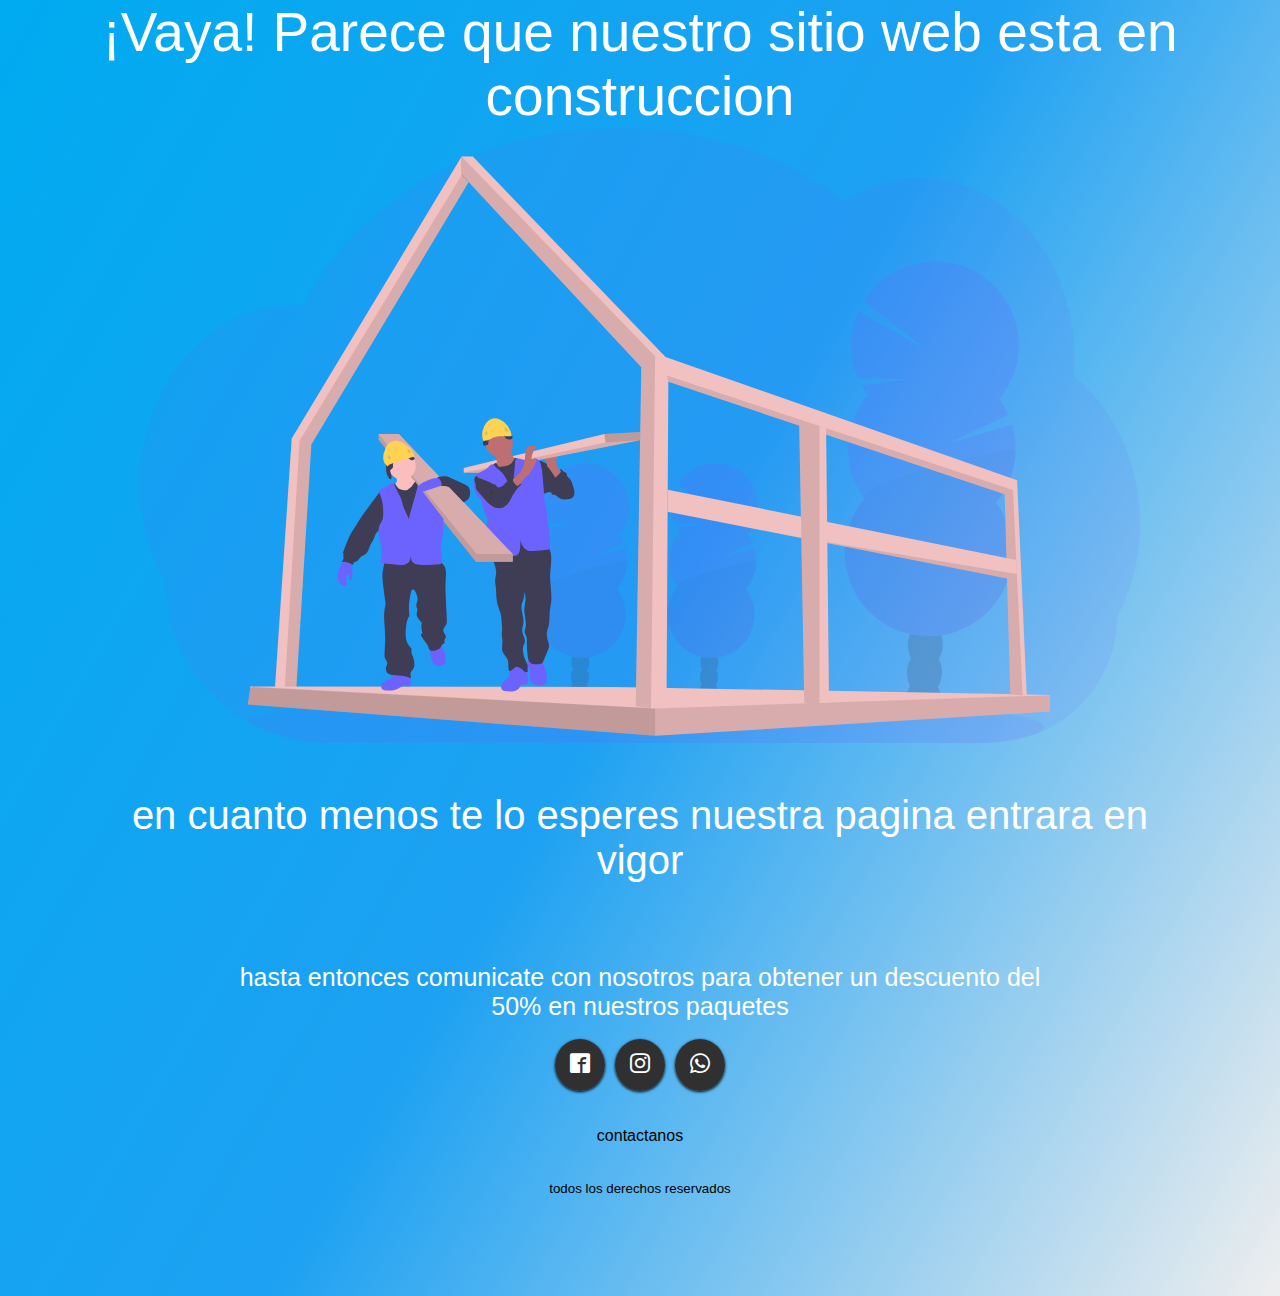
<file: index.html>
<html>
<head>
	<title>en construccion</title>
	<meta charset="utf-8">
	<meta name="descripcion" content="tu lo imaginas nosotros lo creamos">
	<meta name="keywords" content="web , tuproyecto , tu proyecto , tu proyecto web , tuproyectoweb , proyectoweb , proyecto web">
	<meta name="viewport" content="width=device-width">
	<!--estilos-->
	<link rel="stylesheet" type="text/css" href="css/construccion.css">
	
	<!--librerias-->
	<link rel="stylesheet" type="text/css" href="recursos/librerias/efectos/aos-master/dist/aos.css">
	<link rel="stylesheet" type="text/css" href="recursos/librerias/iconos/iconos/style.css">
	<script type="text/javascript" src="js/arriba.js"></script>
</head>
<body>
<section class="contenido">

<h1>¡Vaya! Parece que nuestro sitio web esta en construccion</h1>
<center><img src="recursos/imagenes/construccion.svg"></center>

<h2>en cuanto menos te lo esperes nuestra pagina entrara en vigor</h2>

<p>hasta entonces comunicate con nosotros para obtener un descuento del 50% en nuestros paquetes</p>

</section>

<div class="linea" data-aos="fade-right" data-aos-duration="5000" data-aos-delay="1000"></div>

<!--redes sociales-->

<div class="redes">
	<ul>
		<li><a href="https://www.facebook.com/gean.cristofano.773/" id="a"><span class="icon-facebook2"></span></a></li>
		<li><a href="" id="b"><span class="icon-instagram1"></span></a></li>
		<li><a href="" id="c"><span class="icon-whatsapp"></span></a></li>
	</ul>


</div>


<footer>


	<h4>contactanos</h4><br><br>
	<small>todos los derechos reservados</small>


</footer>

<script type="text/javascript" src="recursos/librerias/efectos/aos-master/dist/aos.js"></script>

<script>
	
	AOS.init();
</script>

</body>
</html>
</file>
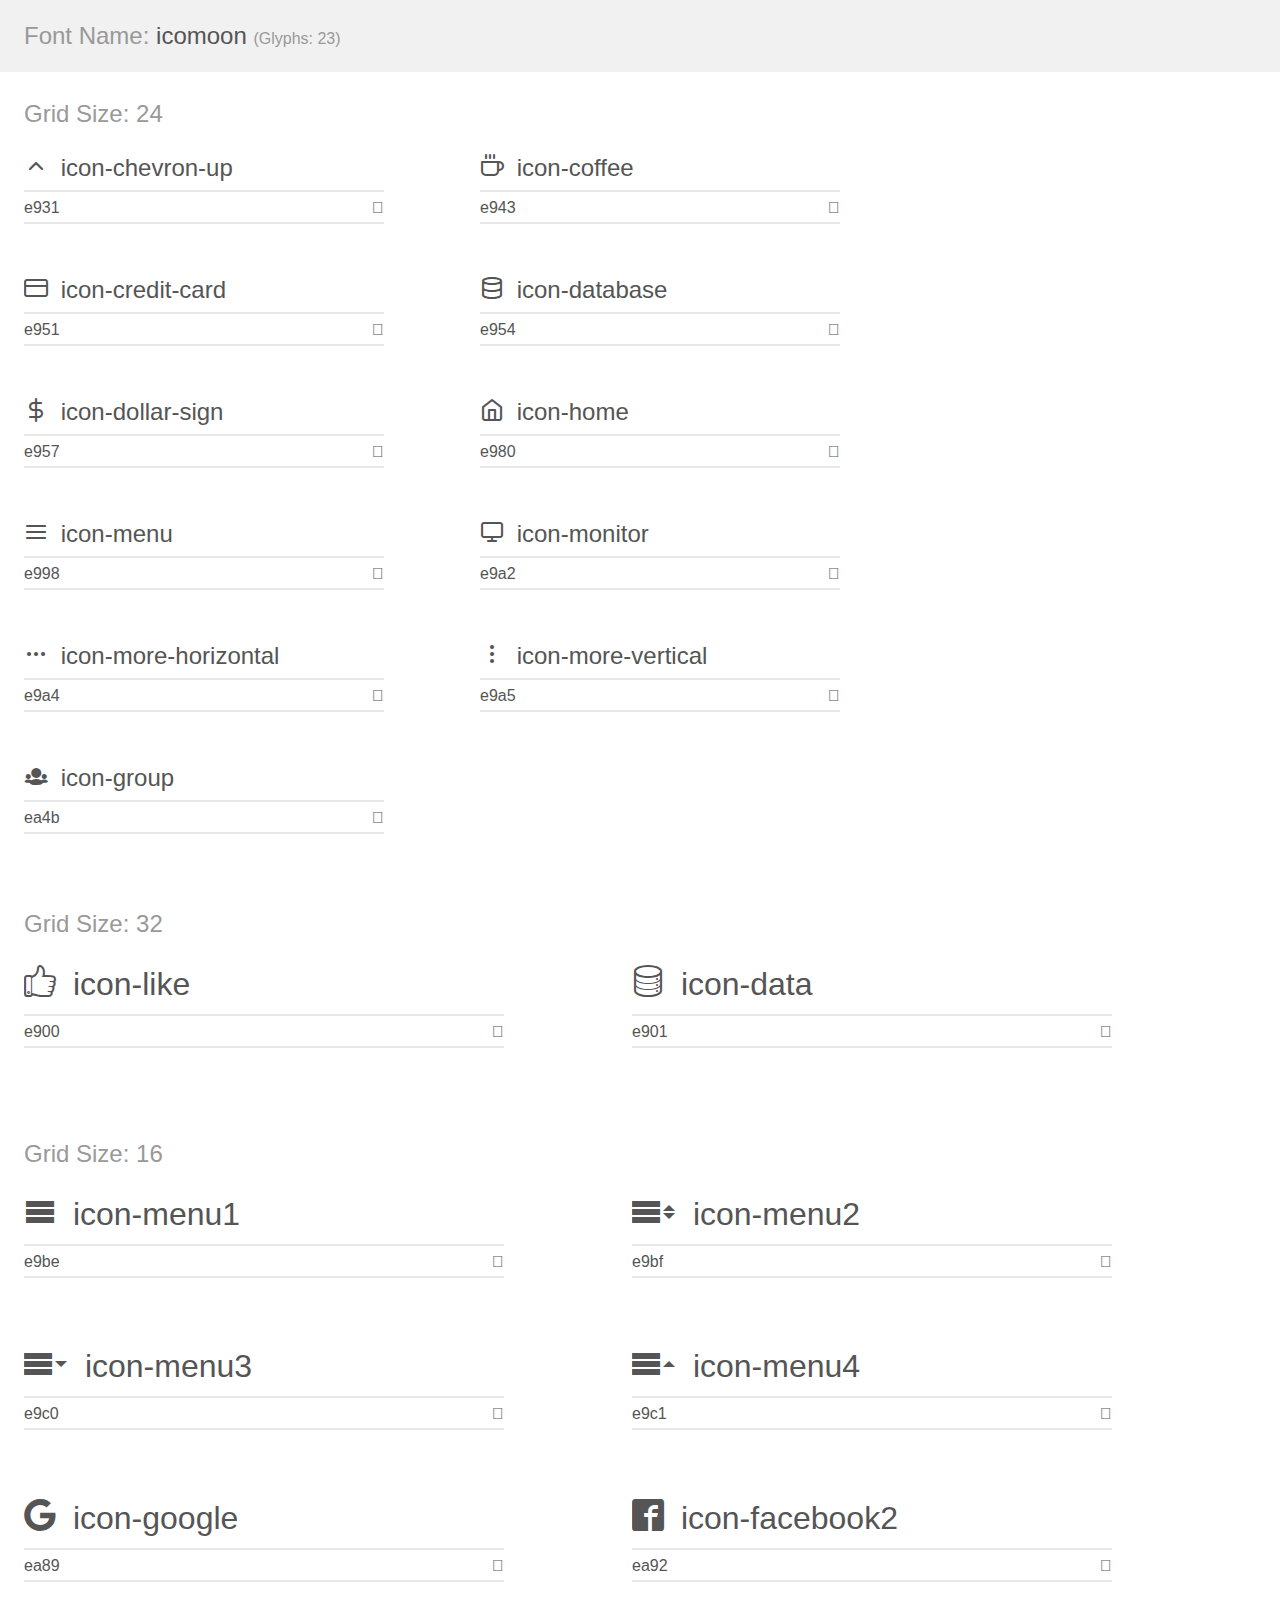
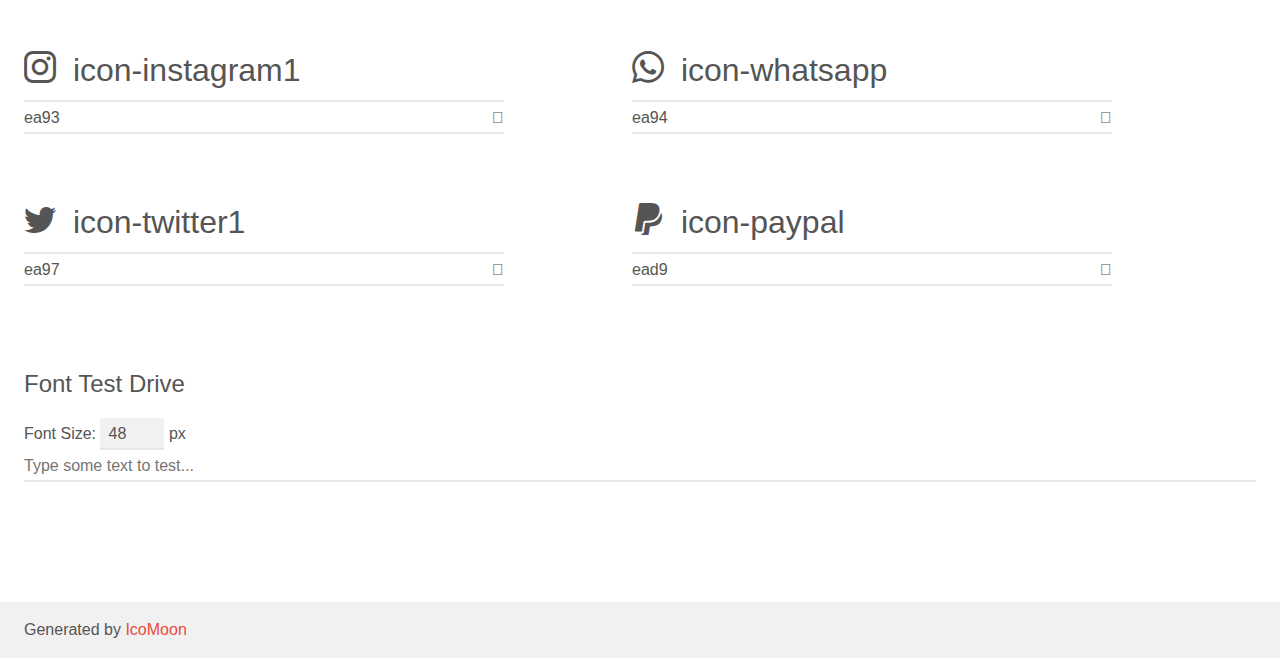
<file: recursos/librerias/iconos/iconos/demo.html>
<!doctype html>
<html>
<head>
    <meta charset="utf-8">
    <title>IcoMoon Demo</title>
    <meta name="description" content="An Icon Font Generated By IcoMoon.io">
    <meta name="viewport" content="width=device-width, initial-scale=1">
    <link rel="stylesheet" href="demo-files/demo.css">
    <link rel="stylesheet" href="style.css"></head>
<body>
    <div class="bgc1 clearfix">
        <h1 class="mhmm mvm"><span class="fgc1">Font Name:</span> icomoon <small class="fgc1">(Glyphs:&nbsp;23)</small></h1>
    </div>
    <div class="clearfix mhl ptl">
        <h1 class="mvm mtn fgc1">Grid Size: 24</h1>
        <div class="glyph fs1">
            <div class="clearfix bshadow0 pbs">
                <span class="icon-chevron-up"></span>
                <span class="mls"> icon-chevron-up</span>
            </div>
            <fieldset class="fs0 size1of1 clearfix hidden-false">
                <input type="text" readonly value="e931" class="unit size1of2" />
                <input type="text" maxlength="1" readonly value="&#xe931;" class="unitRight size1of2 talign-right" />
            </fieldset>
            <div class="fs0 bshadow0 clearfix hidden-true">
                <span class="unit pvs fgc1">liga: </span>
                <input type="text" readonly value="" class="liga unitRight" />
            </div>
        </div>
        <div class="glyph fs1">
            <div class="clearfix bshadow0 pbs">
                <span class="icon-coffee"></span>
                <span class="mls"> icon-coffee</span>
            </div>
            <fieldset class="fs0 size1of1 clearfix hidden-false">
                <input type="text" readonly value="e943" class="unit size1of2" />
                <input type="text" maxlength="1" readonly value="&#xe943;" class="unitRight size1of2 talign-right" />
            </fieldset>
            <div class="fs0 bshadow0 clearfix hidden-true">
                <span class="unit pvs fgc1">liga: </span>
                <input type="text" readonly value="" class="liga unitRight" />
            </div>
        </div>
        <div class="glyph fs1">
            <div class="clearfix bshadow0 pbs">
                <span class="icon-credit-card"></span>
                <span class="mls"> icon-credit-card</span>
            </div>
            <fieldset class="fs0 size1of1 clearfix hidden-false">
                <input type="text" readonly value="e951" class="unit size1of2" />
                <input type="text" maxlength="1" readonly value="&#xe951;" class="unitRight size1of2 talign-right" />
            </fieldset>
            <div class="fs0 bshadow0 clearfix hidden-true">
                <span class="unit pvs fgc1">liga: </span>
                <input type="text" readonly value="" class="liga unitRight" />
            </div>
        </div>
        <div class="glyph fs1">
            <div class="clearfix bshadow0 pbs">
                <span class="icon-database"></span>
                <span class="mls"> icon-database</span>
            </div>
            <fieldset class="fs0 size1of1 clearfix hidden-false">
                <input type="text" readonly value="e954" class="unit size1of2" />
                <input type="text" maxlength="1" readonly value="&#xe954;" class="unitRight size1of2 talign-right" />
            </fieldset>
            <div class="fs0 bshadow0 clearfix hidden-true">
                <span class="unit pvs fgc1">liga: </span>
                <input type="text" readonly value="" class="liga unitRight" />
            </div>
        </div>
        <div class="glyph fs1">
            <div class="clearfix bshadow0 pbs">
                <span class="icon-dollar-sign"></span>
                <span class="mls"> icon-dollar-sign</span>
            </div>
            <fieldset class="fs0 size1of1 clearfix hidden-false">
                <input type="text" readonly value="e957" class="unit size1of2" />
                <input type="text" maxlength="1" readonly value="&#xe957;" class="unitRight size1of2 talign-right" />
            </fieldset>
            <div class="fs0 bshadow0 clearfix hidden-true">
                <span class="unit pvs fgc1">liga: </span>
                <input type="text" readonly value="" class="liga unitRight" />
            </div>
        </div>
        <div class="glyph fs1">
            <div class="clearfix bshadow0 pbs">
                <span class="icon-home"></span>
                <span class="mls"> icon-home</span>
            </div>
            <fieldset class="fs0 size1of1 clearfix hidden-false">
                <input type="text" readonly value="e980" class="unit size1of2" />
                <input type="text" maxlength="1" readonly value="&#xe980;" class="unitRight size1of2 talign-right" />
            </fieldset>
            <div class="fs0 bshadow0 clearfix hidden-true">
                <span class="unit pvs fgc1">liga: </span>
                <input type="text" readonly value="" class="liga unitRight" />
            </div>
        </div>
        <div class="glyph fs1">
            <div class="clearfix bshadow0 pbs">
                <span class="icon-menu"></span>
                <span class="mls"> icon-menu</span>
            </div>
            <fieldset class="fs0 size1of1 clearfix hidden-false">
                <input type="text" readonly value="e998" class="unit size1of2" />
                <input type="text" maxlength="1" readonly value="&#xe998;" class="unitRight size1of2 talign-right" />
            </fieldset>
            <div class="fs0 bshadow0 clearfix hidden-true">
                <span class="unit pvs fgc1">liga: </span>
                <input type="text" readonly value="" class="liga unitRight" />
            </div>
        </div>
        <div class="glyph fs1">
            <div class="clearfix bshadow0 pbs">
                <span class="icon-monitor"></span>
                <span class="mls"> icon-monitor</span>
            </div>
            <fieldset class="fs0 size1of1 clearfix hidden-false">
                <input type="text" readonly value="e9a2" class="unit size1of2" />
                <input type="text" maxlength="1" readonly value="&#xe9a2;" class="unitRight size1of2 talign-right" />
            </fieldset>
            <div class="fs0 bshadow0 clearfix hidden-true">
                <span class="unit pvs fgc1">liga: </span>
                <input type="text" readonly value="" class="liga unitRight" />
            </div>
        </div>
        <div class="glyph fs1">
            <div class="clearfix bshadow0 pbs">
                <span class="icon-more-horizontal"></span>
                <span class="mls"> icon-more-horizontal</span>
            </div>
            <fieldset class="fs0 size1of1 clearfix hidden-false">
                <input type="text" readonly value="e9a4" class="unit size1of2" />
                <input type="text" maxlength="1" readonly value="&#xe9a4;" class="unitRight size1of2 talign-right" />
            </fieldset>
            <div class="fs0 bshadow0 clearfix hidden-true">
                <span class="unit pvs fgc1">liga: </span>
                <input type="text" readonly value="" class="liga unitRight" />
            </div>
        </div>
        <div class="glyph fs1">
            <div class="clearfix bshadow0 pbs">
                <span class="icon-more-vertical"></span>
                <span class="mls"> icon-more-vertical</span>
            </div>
            <fieldset class="fs0 size1of1 clearfix hidden-false">
                <input type="text" readonly value="e9a5" class="unit size1of2" />
                <input type="text" maxlength="1" readonly value="&#xe9a5;" class="unitRight size1of2 talign-right" />
            </fieldset>
            <div class="fs0 bshadow0 clearfix hidden-true">
                <span class="unit pvs fgc1">liga: </span>
                <input type="text" readonly value="" class="liga unitRight" />
            </div>
        </div>
        <div class="glyph fs1">
            <div class="clearfix bshadow0 pbs">
                <span class="icon-group"></span>
                <span class="mls"> icon-group</span>
            </div>
            <fieldset class="fs0 size1of1 clearfix hidden-false">
                <input type="text" readonly value="ea4b" class="unit size1of2" />
                <input type="text" maxlength="1" readonly value="&#xea4b;" class="unitRight size1of2 talign-right" />
            </fieldset>
            <div class="fs0 bshadow0 clearfix hidden-true">
                <span class="unit pvs fgc1">liga: </span>
                <input type="text" readonly value="" class="liga unitRight" />
            </div>
        </div>
    </div>
    <div class="clearfix mhl ptl">
        <h1 class="mvm mtn fgc1">Grid Size: 32</h1>
        <div class="glyph fs2">
            <div class="clearfix bshadow0 pbs">
                <span class="icon-like"></span>
                <span class="mls"> icon-like</span>
            </div>
            <fieldset class="fs0 size1of1 clearfix hidden-false">
                <input type="text" readonly value="e900" class="unit size1of2" />
                <input type="text" maxlength="1" readonly value="&#xe900;" class="unitRight size1of2 talign-right" />
            </fieldset>
            <div class="fs0 bshadow0 clearfix hidden-true">
                <span class="unit pvs fgc1">liga: </span>
                <input type="text" readonly value="" class="liga unitRight" />
            </div>
        </div>
        <div class="glyph fs2">
            <div class="clearfix bshadow0 pbs">
                <span class="icon-data"></span>
                <span class="mls"> icon-data</span>
            </div>
            <fieldset class="fs0 size1of1 clearfix hidden-false">
                <input type="text" readonly value="e901" class="unit size1of2" />
                <input type="text" maxlength="1" readonly value="&#xe901;" class="unitRight size1of2 talign-right" />
            </fieldset>
            <div class="fs0 bshadow0 clearfix hidden-true">
                <span class="unit pvs fgc1">liga: </span>
                <input type="text" readonly value="" class="liga unitRight" />
            </div>
        </div>
    </div>
    <div class="clearfix mhl ptl">
        <h1 class="mvm mtn fgc1">Grid Size: 16</h1>
        <div class="glyph fs3">
            <div class="clearfix bshadow0 pbs">
                <span class="icon-menu1"></span>
                <span class="mls"> icon-menu1</span>
            </div>
            <fieldset class="fs0 size1of1 clearfix hidden-false">
                <input type="text" readonly value="e9be" class="unit size1of2" />
                <input type="text" maxlength="1" readonly value="&#xe9be;" class="unitRight size1of2 talign-right" />
            </fieldset>
            <div class="fs0 bshadow0 clearfix hidden-true">
                <span class="unit pvs fgc1">liga: </span>
                <input type="text" readonly value="menu, list3" class="liga unitRight" />
            </div>
        </div>
        <div class="glyph fs3">
            <div class="clearfix bshadow0 pbs">
                <span class="icon-menu2"></span>
                <span class="mls"> icon-menu2</span>
            </div>
            <fieldset class="fs0 size1of1 clearfix hidden-false">
                <input type="text" readonly value="e9bf" class="unit size1of2" />
                <input type="text" maxlength="1" readonly value="&#xe9bf;" class="unitRight size1of2 talign-right" />
            </fieldset>
            <div class="fs0 bshadow0 clearfix hidden-true">
                <span class="unit pvs fgc1">liga: </span>
                <input type="text" readonly value="menu2, options2" class="liga unitRight" />
            </div>
        </div>
        <div class="glyph fs3">
            <div class="clearfix bshadow0 pbs">
                <span class="icon-menu3"></span>
                <span class="mls"> icon-menu3</span>
            </div>
            <fieldset class="fs0 size1of1 clearfix hidden-false">
                <input type="text" readonly value="e9c0" class="unit size1of2" />
                <input type="text" maxlength="1" readonly value="&#xe9c0;" class="unitRight size1of2 talign-right" />
            </fieldset>
            <div class="fs0 bshadow0 clearfix hidden-true">
                <span class="unit pvs fgc1">liga: </span>
                <input type="text" readonly value="menu3, options3" class="liga unitRight" />
            </div>
        </div>
        <div class="glyph fs3">
            <div class="clearfix bshadow0 pbs">
                <span class="icon-menu4"></span>
                <span class="mls"> icon-menu4</span>
            </div>
            <fieldset class="fs0 size1of1 clearfix hidden-false">
                <input type="text" readonly value="e9c1" class="unit size1of2" />
                <input type="text" maxlength="1" readonly value="&#xe9c1;" class="unitRight size1of2 talign-right" />
            </fieldset>
            <div class="fs0 bshadow0 clearfix hidden-true">
                <span class="unit pvs fgc1">liga: </span>
                <input type="text" readonly value="menu4, options4" class="liga unitRight" />
            </div>
        </div>
        <div class="glyph fs3">
            <div class="clearfix bshadow0 pbs">
                <span class="icon-google"></span>
                <span class="mls"> icon-google</span>
            </div>
            <fieldset class="fs0 size1of1 clearfix hidden-false">
                <input type="text" readonly value="ea89" class="unit size1of2" />
                <input type="text" maxlength="1" readonly value="&#xea89;" class="unitRight size1of2 talign-right" />
            </fieldset>
            <div class="fs0 bshadow0 clearfix hidden-true">
                <span class="unit pvs fgc1">liga: </span>
                <input type="text" readonly value="google, brand2" class="liga unitRight" />
            </div>
        </div>
        <div class="glyph fs3">
            <div class="clearfix bshadow0 pbs">
                <span class="icon-facebook2"></span>
                <span class="mls"> icon-facebook2</span>
            </div>
            <fieldset class="fs0 size1of1 clearfix hidden-false">
                <input type="text" readonly value="ea92" class="unit size1of2" />
                <input type="text" maxlength="1" readonly value="&#xea92;" class="unitRight size1of2 talign-right" />
            </fieldset>
            <div class="fs0 bshadow0 clearfix hidden-true">
                <span class="unit pvs fgc1">liga: </span>
                <input type="text" readonly value="facebook2, brand11" class="liga unitRight" />
            </div>
        </div>
        <div class="glyph fs3">
            <div class="clearfix bshadow0 pbs">
                <span class="icon-instagram1"></span>
                <span class="mls"> icon-instagram1</span>
            </div>
            <fieldset class="fs0 size1of1 clearfix hidden-false">
                <input type="text" readonly value="ea93" class="unit size1of2" />
                <input type="text" maxlength="1" readonly value="&#xea93;" class="unitRight size1of2 talign-right" />
            </fieldset>
            <div class="fs0 bshadow0 clearfix hidden-true">
                <span class="unit pvs fgc1">liga: </span>
                <input type="text" readonly value="instagram, brand12" class="liga unitRight" />
            </div>
        </div>
        <div class="glyph fs3">
            <div class="clearfix bshadow0 pbs">
                <span class="icon-whatsapp"></span>
                <span class="mls"> icon-whatsapp</span>
            </div>
            <fieldset class="fs0 size1of1 clearfix hidden-false">
                <input type="text" readonly value="ea94" class="unit size1of2" />
                <input type="text" maxlength="1" readonly value="&#xea94;" class="unitRight size1of2 talign-right" />
            </fieldset>
            <div class="fs0 bshadow0 clearfix hidden-true">
                <span class="unit pvs fgc1">liga: </span>
                <input type="text" readonly value="whatsapp, brand13" class="liga unitRight" />
            </div>
        </div>
        <div class="glyph fs3">
            <div class="clearfix bshadow0 pbs">
                <span class="icon-twitter1"></span>
                <span class="mls"> icon-twitter1</span>
            </div>
            <fieldset class="fs0 size1of1 clearfix hidden-false">
                <input type="text" readonly value="ea97" class="unit size1of2" />
                <input type="text" maxlength="1" readonly value="&#xea97;" class="unitRight size1of2 talign-right" />
            </fieldset>
            <div class="fs0 bshadow0 clearfix hidden-true">
                <span class="unit pvs fgc1">liga: </span>
                <input type="text" readonly value="twitter, brand16" class="liga unitRight" />
            </div>
        </div>
        <div class="glyph fs3">
            <div class="clearfix bshadow0 pbs">
                <span class="icon-paypal"></span>
                <span class="mls"> icon-paypal</span>
            </div>
            <fieldset class="fs0 size1of1 clearfix hidden-false">
                <input type="text" readonly value="ead9" class="unit size1of2" />
                <input type="text" maxlength="1" readonly value="&#xead9;" class="unitRight size1of2 talign-right" />
            </fieldset>
            <div class="fs0 bshadow0 clearfix hidden-true">
                <span class="unit pvs fgc1">liga: </span>
                <input type="text" readonly value="paypal, brand79" class="liga unitRight" />
            </div>
        </div>
    </div>

    <!--[if gt IE 8]><!-->
    <div class="mhl clearfix mbl">
        <h1>Font Test Drive</h1>
        <label>
            Font Size: <input id="fontSize" type="number" class="textbox0 mbm"
            min="8" value="48" />
            px
        </label>
        <input id="testText" type="text" class="phl size1of1 mvl"
        placeholder="Type some text to test..." value=""/>
        <div id="testDrive" class="icon-" style="font-family: icomoon">&nbsp;
        </div>
    </div>
    <!--<![endif]-->
    <div class="bgc1 clearfix">
        <p class="mhl">Generated by <a href="https://icomoon.io/app">IcoMoon</a></p>
    </div>

    <script src="demo-files/demo.js"></script>
</body>
</html>
</file>
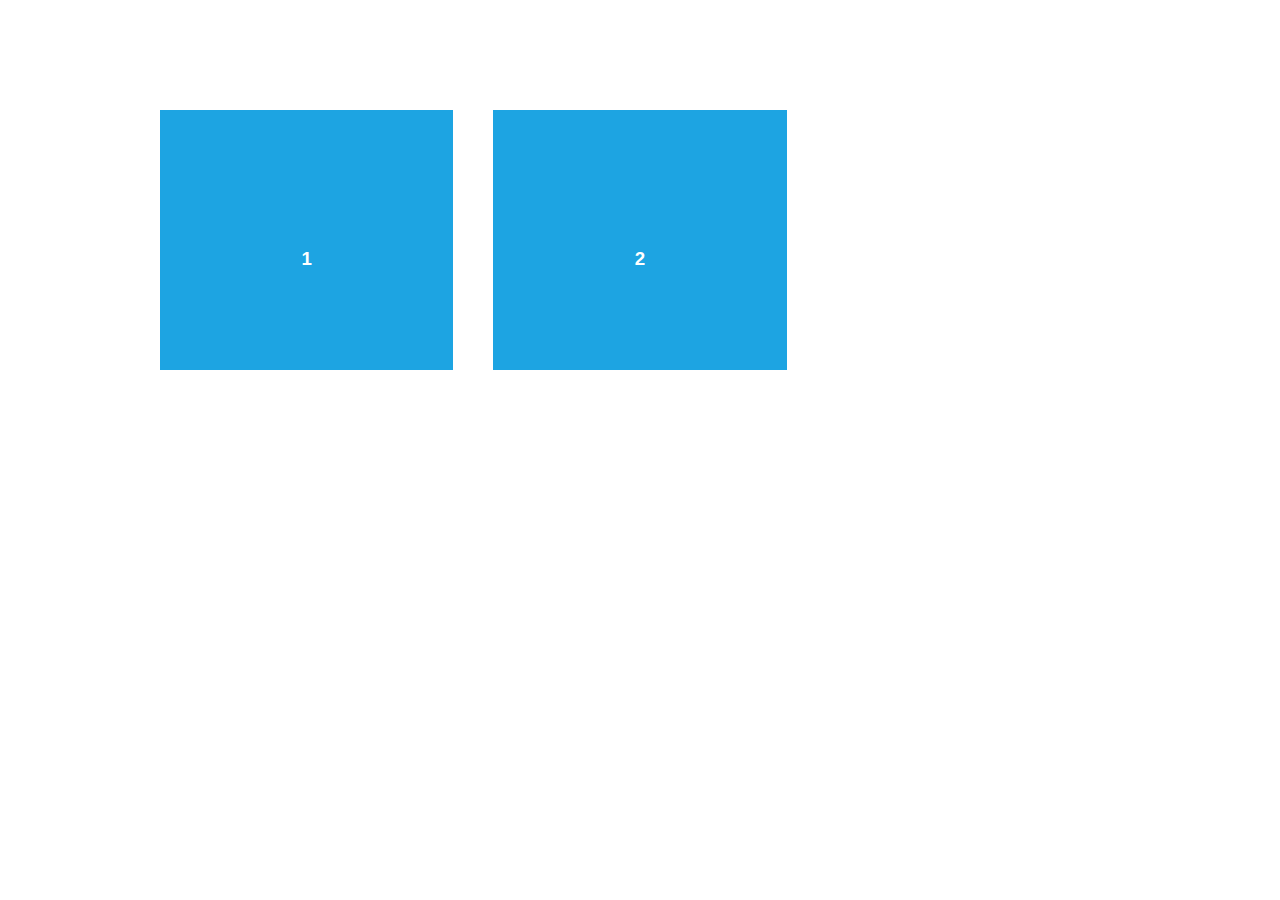
<file: recursos/librerias/efectos/aos-master/demo/async.html>
<!DOCTYPE html>
<html>
  <head>
    <meta charset="utf-8">
    <title>AOS - Animate on scroll library</title>
    <meta name="viewport" content="width=device-width">
    <link rel="stylesheet" href="css/styles.css" />
    <link rel="stylesheet" href="../dist/aos.css" />
  </head>
  <body>
    <div id="aos-demo" class="aos-all"></div>

    <script src="../dist/aos.js"></script>
    <script>
      AOS.init({
        easing: 'ease-in-out-sine'
      });

      setInterval(addItem, 300);

      var itemsCounter = 1;
      var container = document.getElementById('aos-demo');

      function addItem () {
        if (itemsCounter > 42) return;
        var item = document.createElement('div');
        item.classList.add('aos-item');
        item.setAttribute('data-aos', 'fade-up');
        item.innerHTML = '<div class="aos-item__inner"><h3>' + itemsCounter + '</h3></div>';
        container.appendChild(item);
        itemsCounter++;
      }
    </script>
  </body>
</html>
</file>
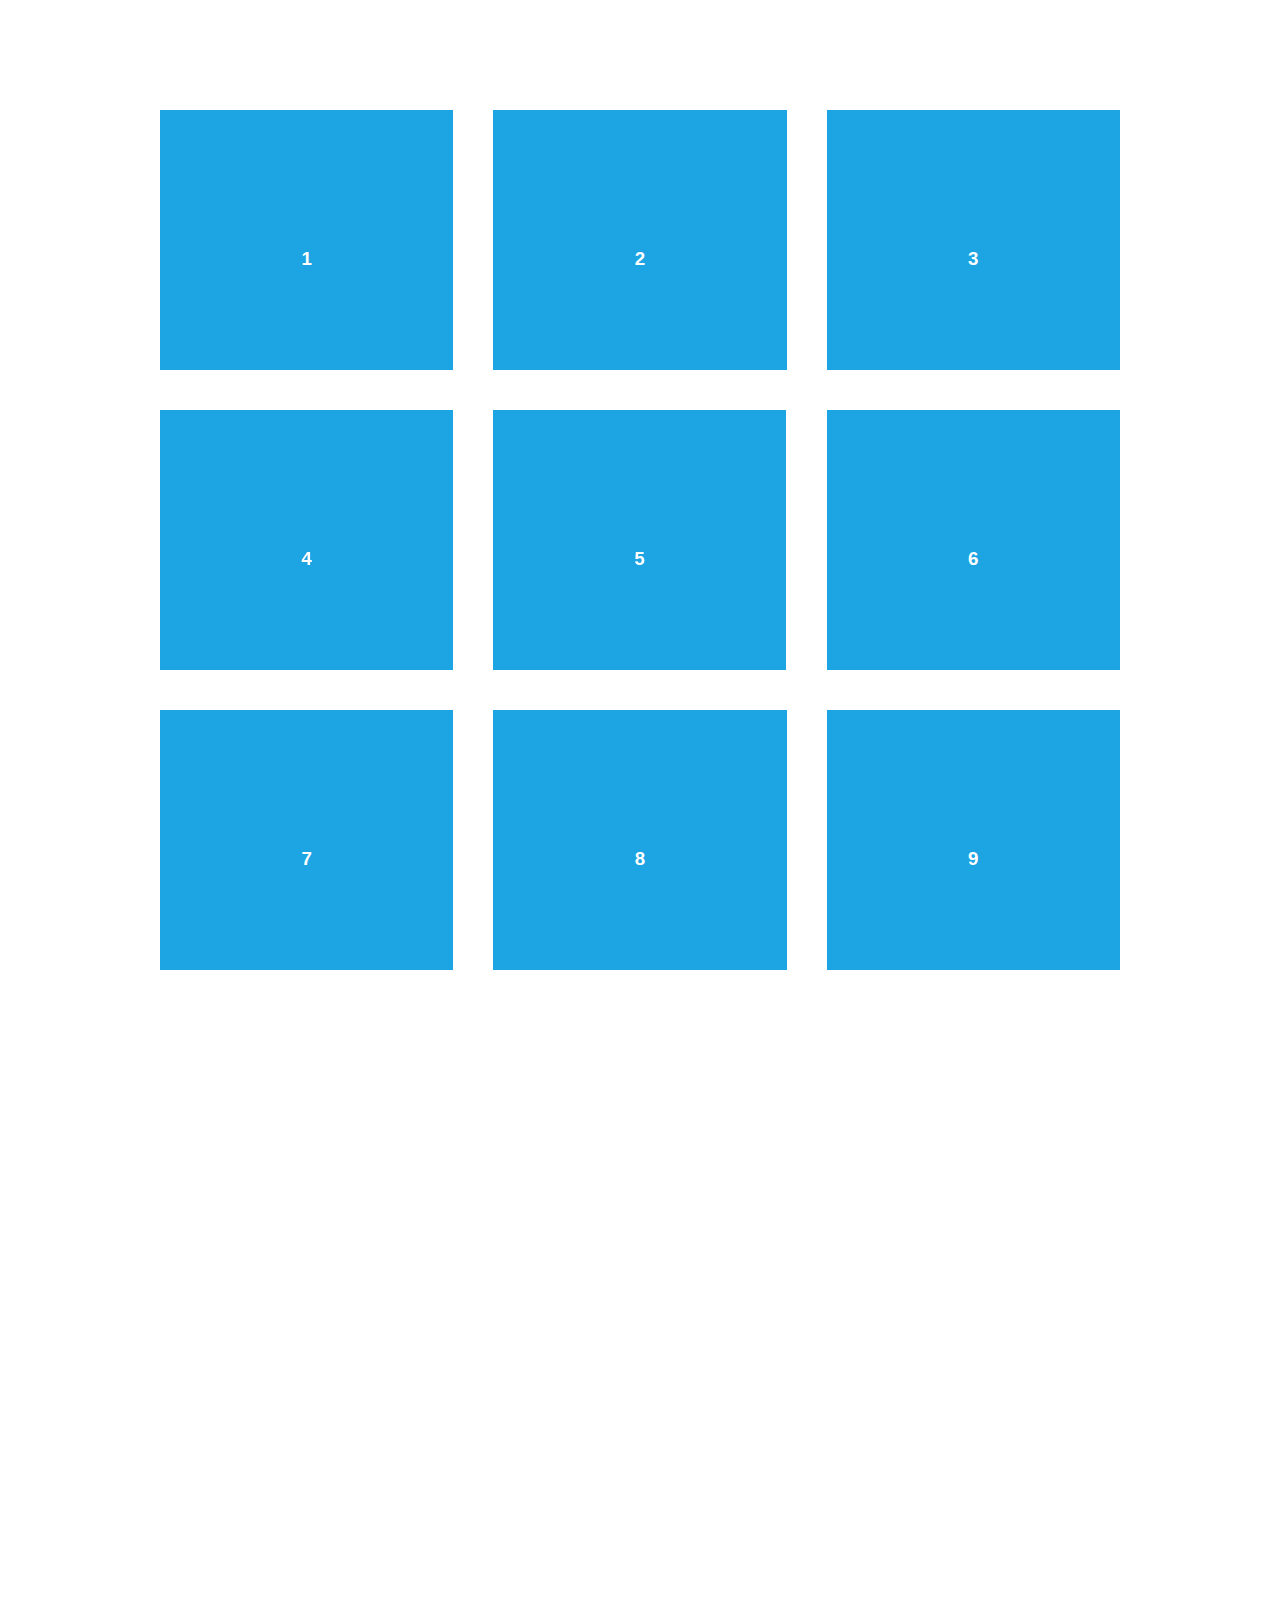
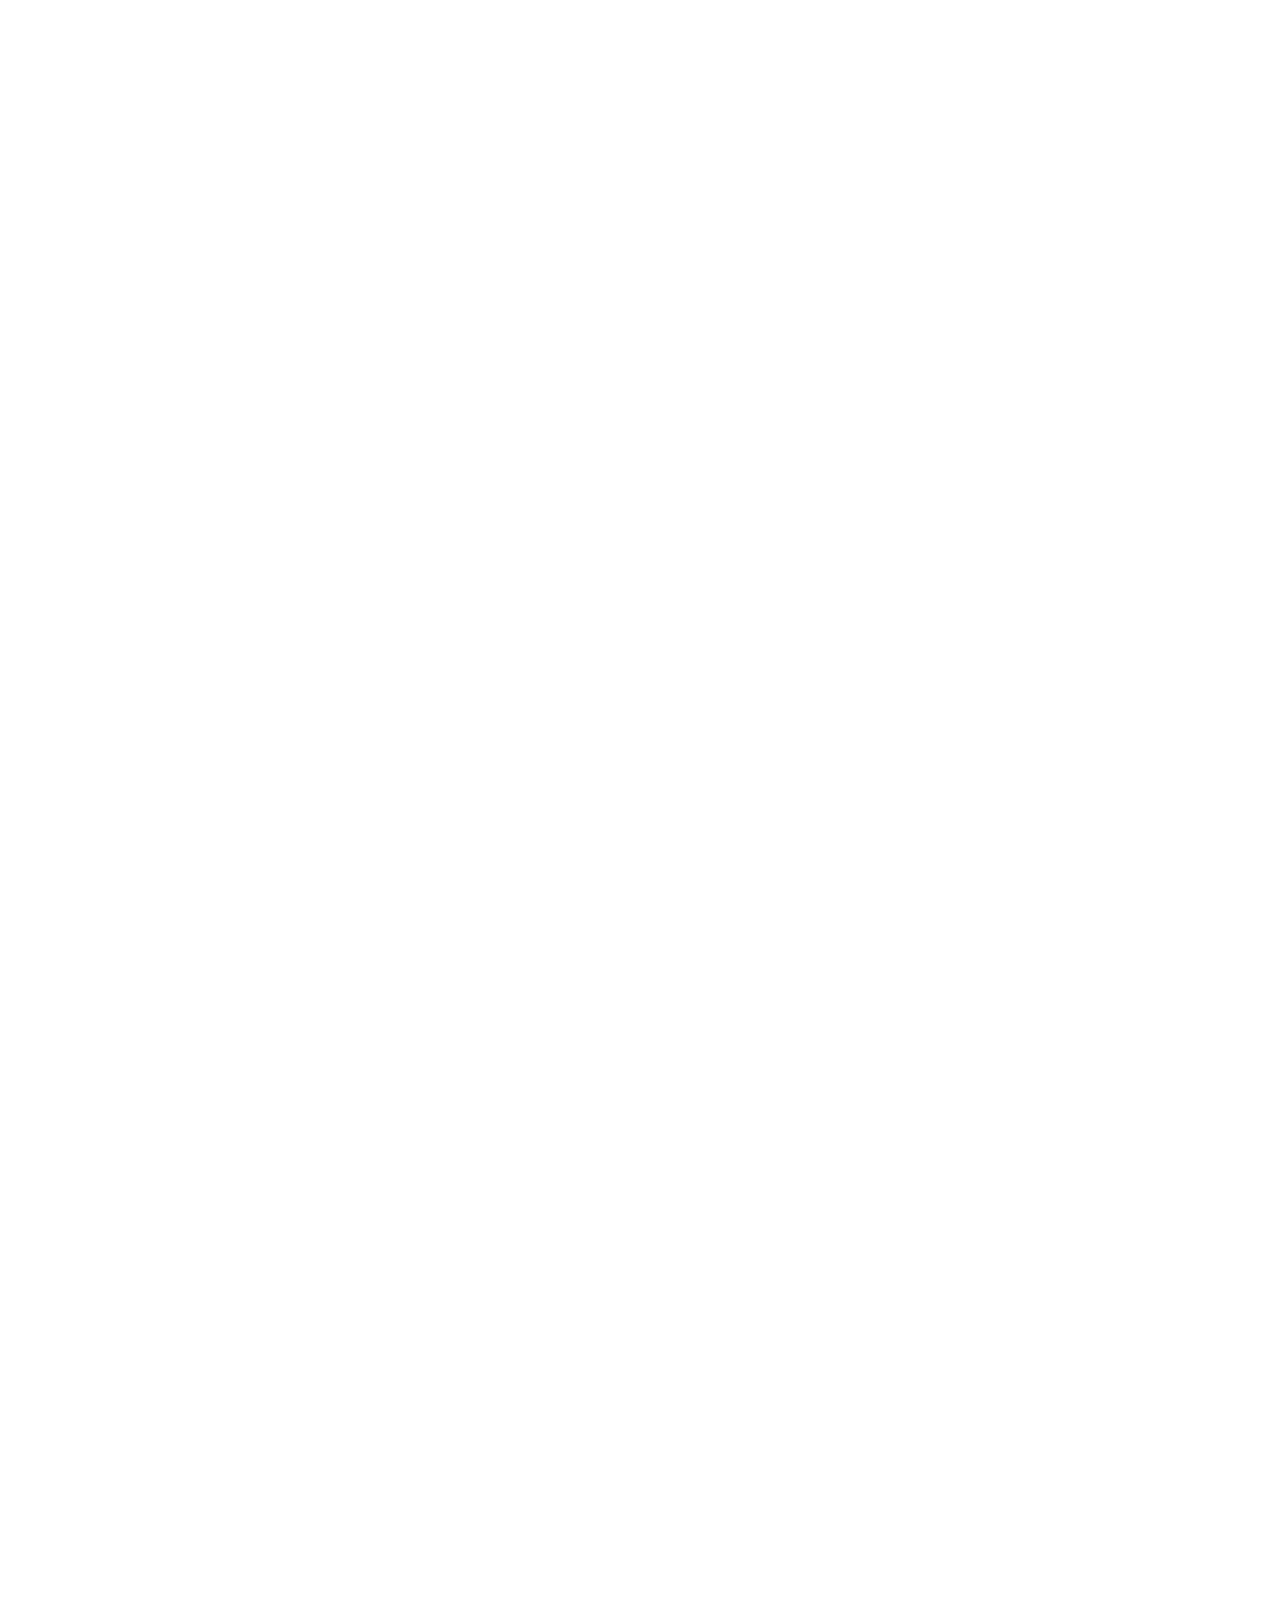
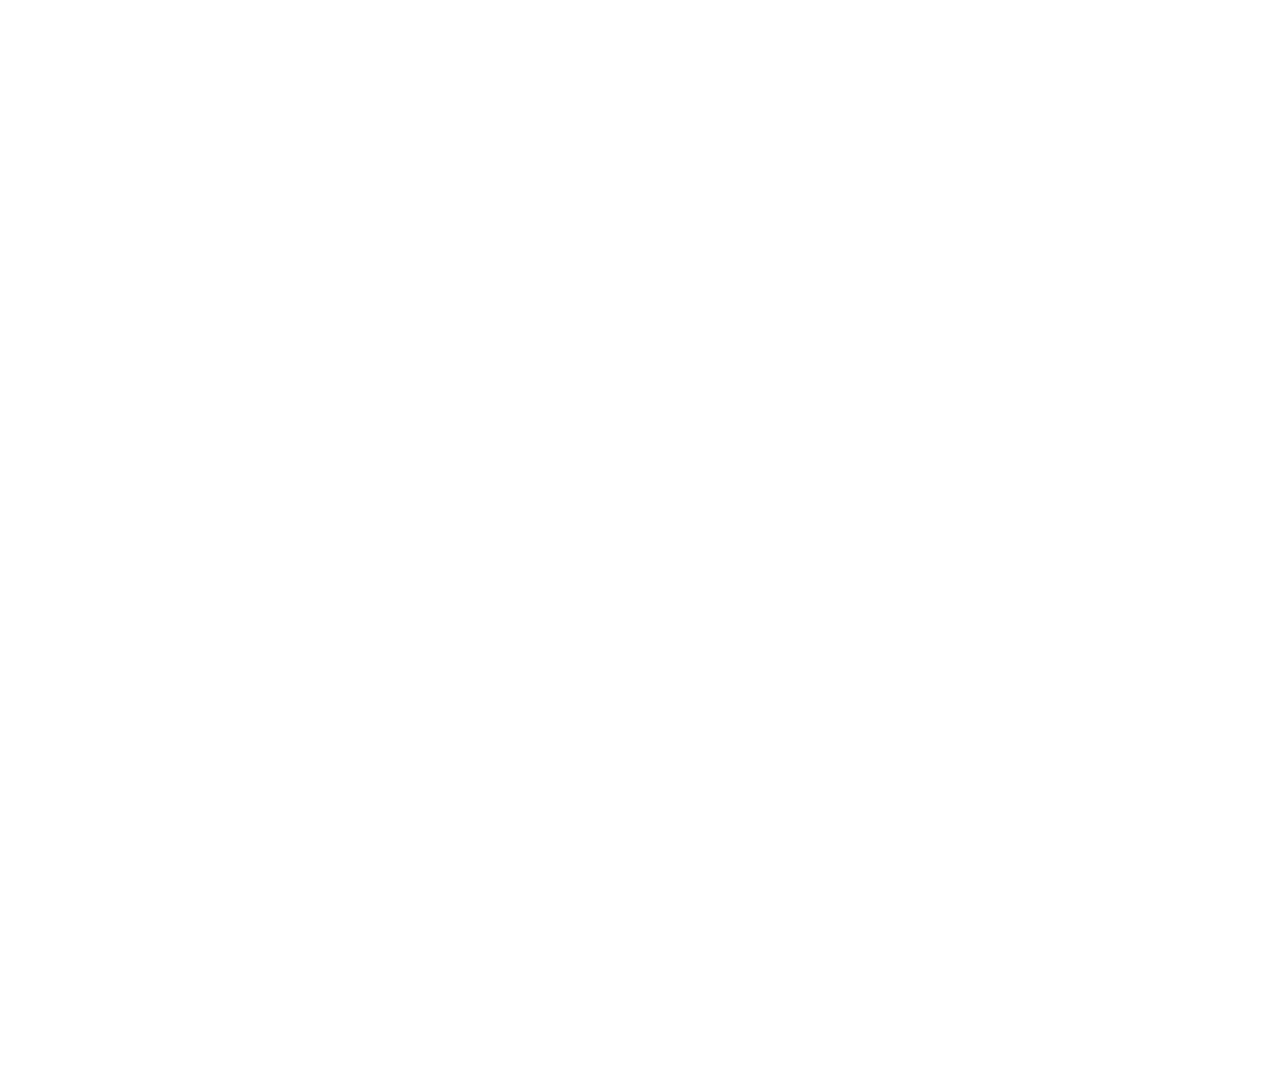
<file: recursos/librerias/efectos/aos-master/demo/simple.html>
<!DOCTYPE html>
<html>
  <head>
    <meta charset="utf-8">
    <title>AOS - Animate on scroll library</title>
    <meta name="viewport" content="width=device-width">
    <link rel="stylesheet" href="css/styles.css" />
    <link rel="stylesheet" href="../dist/aos.css" />
    <!--[if lt IE 9]>
    <script src="//html5shiv.googlecode.com/svn/trunk/html5.js"></script>
    <![endif]-->
  </head>
  <body>
    <div id="transcroller-body" class="aos-all">
      <div class="aos-item" data-aos="fade-up">
        <div class="aos-item__inner"><h3>1</h3></div>
      </div>
      <div class="aos-item" data-aos="fade-down">
        <div class="aos-item__inner"><h3>2</h3></div>
      </div>
      <div class="aos-item" data-aos="zoom-out-down">
        <div class="aos-item__inner"><h3>3</h3></div>
      </div>
      <div class="aos-item" data-aos="flip-down">
        <div class="aos-item__inner"><h3>4</h3></div>
      </div>
      <div class="aos-item" data-aos="flip-up">
        <div class="aos-item__inner"><h3>5</h3></div>
      </div>
      <div class="aos-item" data-aos="fade-down">
        <div class="aos-item__inner"><h3>6</h3></div>
      </div>
      <div class="aos-item" data-aos="fade-in">
        <div class="aos-item__inner"><h3>7</h3></div>
      </div>
      <div class="aos-item" data-aos="fade-down">
        <div class="aos-item__inner"><h3>8</h3></div>
      </div>
      <div class="aos-item" data-aos="fade-in">
        <div class="aos-item__inner"><h3>9</h3></div>
      </div>
      <div class="aos-item" data-aos="fade-down">
        <div class="aos-item__inner"><h3>10</h3></div>
      </div>
      <div class="aos-item" data-aos="fade-up">
        <div class="aos-item__inner"><h3>11</h3></div>
      </div>
      <div class="aos-item" data-aos="fade-down">
        <div class="aos-item__inner"><h3>12</h3></div>
      </div>
      <div class="aos-item" data-aos="fade-in">
        <div class="aos-item__inner"><h3>13</h3></div>
      </div>
      <div class="aos-item" data-aos="fade-up">
        <div class="aos-item__inner"><h3>14</h3></div>
      </div>
      <div class="aos-item" data-aos="fade-in">
        <div class="aos-item__inner"><h3>15</h3></div>
      </div>
      <div class="aos-item" data-aos="fade-up">
        <div class="aos-item__inner"><h3>16</h3></div>
      </div>
      <div class="aos-item" data-aos="fade-down">
        <div class="aos-item__inner"><h3>17</h3></div>
      </div>
      <div class="aos-item" data-aos="fade-up">
        <div class="aos-item__inner"><h3>18</h3></div>
      </div>
      <div class="aos-item" data-aos="zoom-out">
        <div class="aos-item__inner"><h3>19</h3></div>
      </div>
      <div class="aos-item" data-aos="fade-up">
        <div class="aos-item__inner"><h3>20</h3></div>
      </div>
      <div class="aos-item" data-aos="zoom-out">
        <div class="aos-item__inner"><h3>21</h3></div>
      </div>
      <div class="aos-item" data-aos="fade-in">
        <div class="aos-item__inner"><h3>22</h3></div>
      </div>
      <div class="aos-item" data-aos="zoom-out-up">
        <div class="aos-item__inner"><h3>23</h3></div>
      </div>
      <div class="aos-item" data-aos="zoom-out-down">
        <div class="aos-item__inner"><h3>24</h3></div>
      </div>
      <div class="aos-item" data-aos="fade-in">
        <div class="aos-item__inner"><h3>25</h3></div>
      </div>
      <div class="aos-item" data-aos="fade-in">
        <div class="aos-item__inner"><h3>26</h3></div>
      </div>
      <div class="aos-item" data-aos="fade-in">
        <div class="aos-item__inner"><h3>27</h3></div>
      </div>
      <div class="aos-item" data-aos="fade-in">
        <div class="aos-item__inner"><h3>28</h3></div>
      </div>
      <div class="aos-item" data-aos="fade-in">
        <div class="aos-item__inner"><h3>29</h3></div>
      </div>
      <div class="aos-item" data-aos="fade-in">
        <div class="aos-item__inner"><h3>30</h3></div>
      </div>
      <div class="aos-item" data-aos="fade-in">
        <div class="aos-item__inner"><h3>31</h3></div>
      </div>
      <div class="aos-item" data-aos="fade-in">
        <div class="aos-item__inner"><h3>32</h3></div>
      </div>
      <div class="aos-item" data-aos="fade-in">
        <div class="aos-item__inner"><h3>33</h3></div>
      </div>
      <div class="aos-item" data-aos="fade-in">
        <div class="aos-item__inner"><h3>34</h3></div>
      </div>
      <div class="aos-item" data-aos="fade-in">
        <div class="aos-item__inner"><h3>35</h3></div>
      </div>
      <div class="aos-item" data-aos="fade-in">
        <div class="aos-item__inner"><h3>36</h3></div>
      </div>
      <div class="aos-item" data-aos="fade-in">
        <div class="aos-item__inner"><h3>37</h3></div>
      </div>
      <div class="aos-item" data-aos="fade-in">
        <div class="aos-item__inner"><h3>38</h3></div>
      </div>
      <div class="aos-item" data-aos="fade-in">
        <div class="aos-item__inner"><h3>39</h3></div>
      </div>
      <div class="aos-item" data-aos="fade-in">
        <div class="aos-item__inner"><h3>40</h3></div>
      </div>
      <div class="aos-item" data-aos="fade-in">
        <div class="aos-item__inner"><h3>41</h3></div>
      </div>
      <div class="aos-item" data-aos="fade-in">
        <div class="aos-item__inner"><h3>42</h3></div>
      </div>
    </div>

    <script src="../dist/aos.js"></script>
    <script>
      AOS.init({
        easing: 'ease-in-out-sine'
      });
    </script>

    <!-- <script src="//cdnjs.cloudflare.com/ajax/libs/require.js/2.1.11/require.min.js"></script>
    <script>
      requirejs.config({
          baseUrl: '../dist',
      });

      require(['aos'], function(AOS){
          AOS.init({
              easing: 'ease-in-out-sine'
          });
      });
    </script> -->
  </body>
</html>
</file>
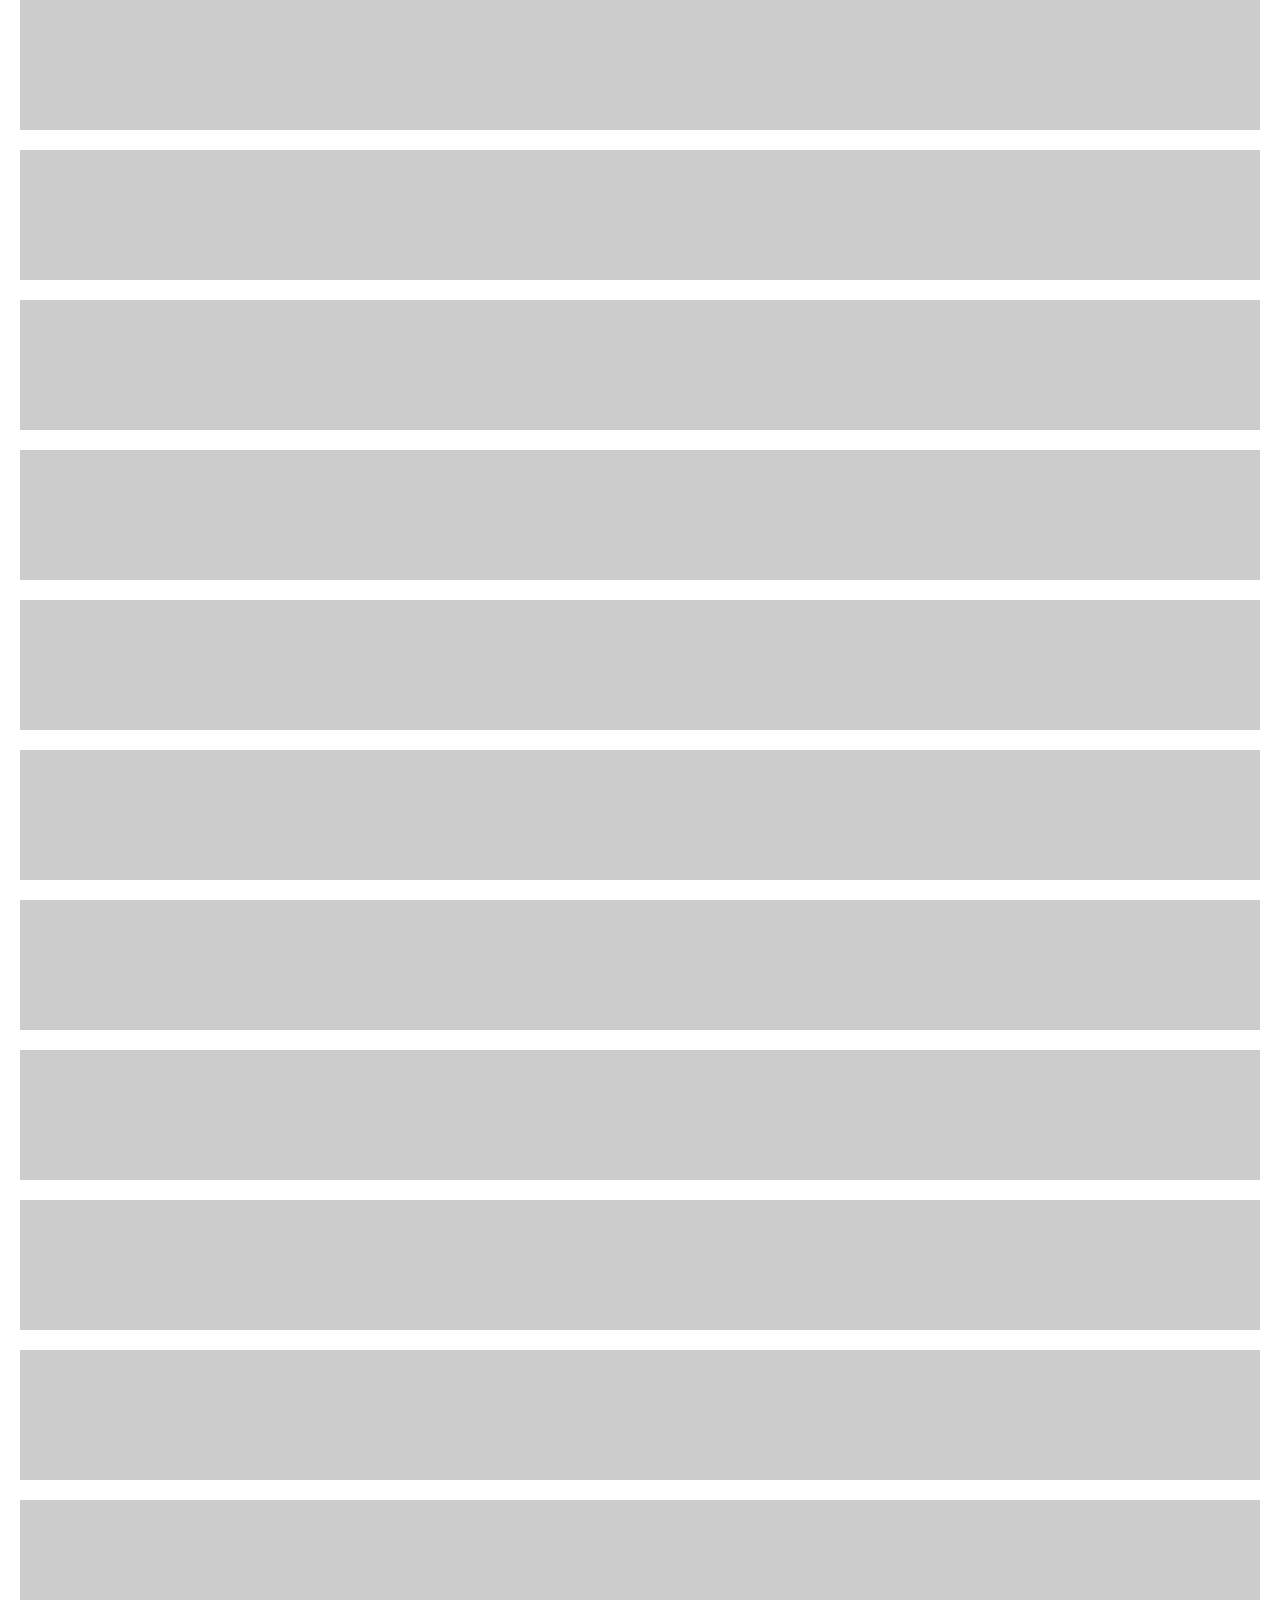
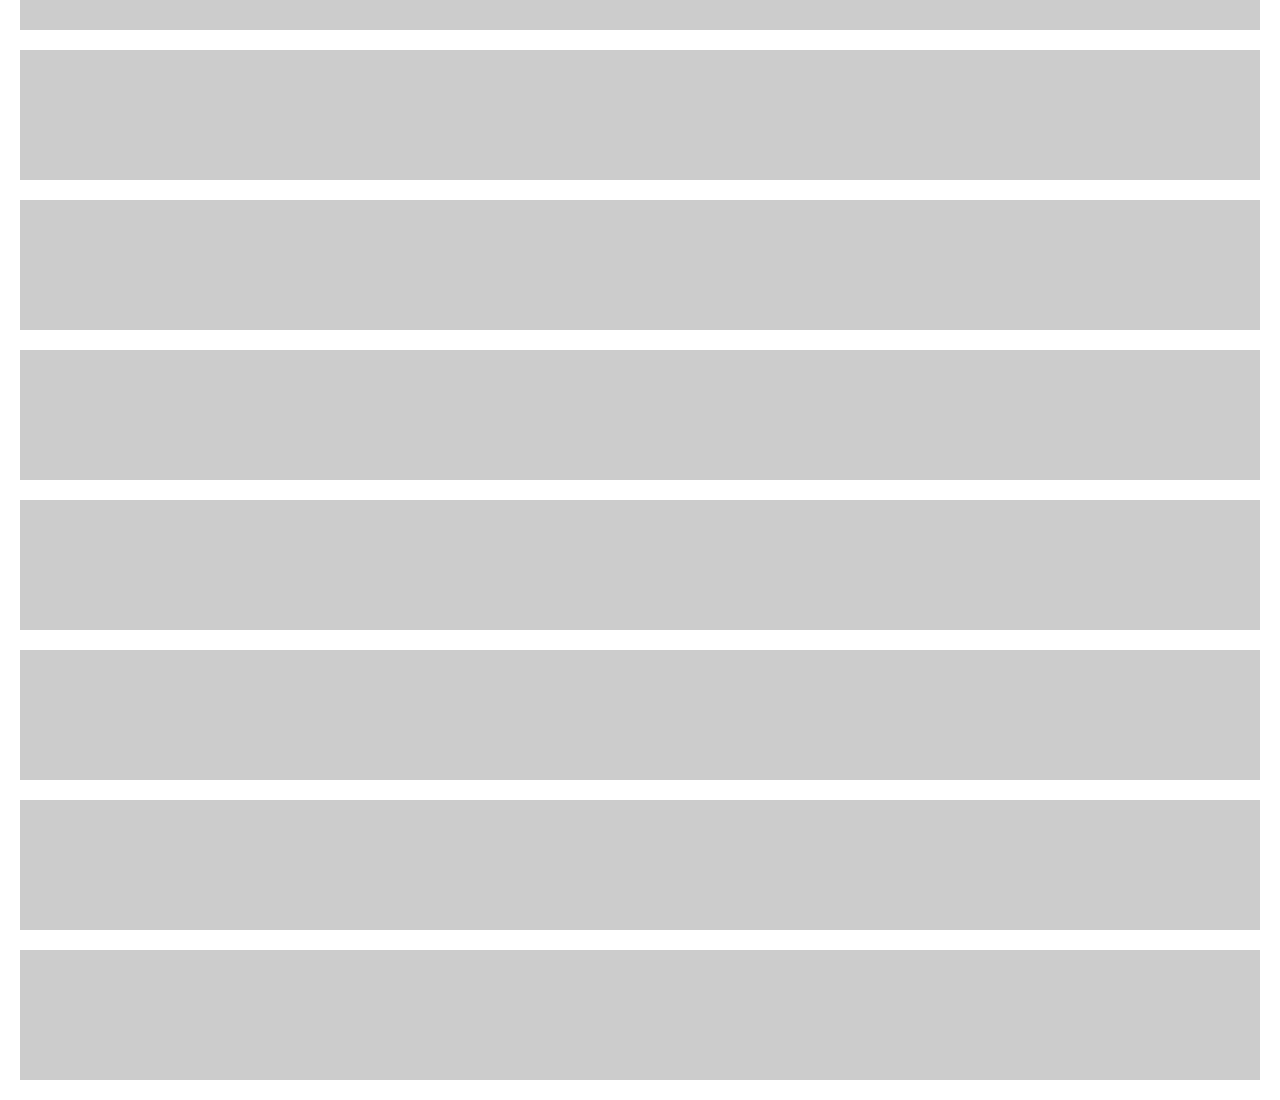
<file: recursos/librerias/efectos/aos-master/test/fixtures/aos-offset.fixture.html>
<!DOCTYPE html>
<html>
  <head>
    <title></title>
    <style type="text/css">
      * {box-sizing: border-box;}
      body {
        margin: 0; padding: 0 20px; text-align: center;
      }
      .aos-item {
        width: 100%; height: 130px; margin: 0 0 20px 0; background: #ccc;
      }
    </style>
  </head>
  <body class="body">
    <div class="aos-item aos-item--1" data-aos-offset="50" data-aos="fade"></div>
    <div class="aos-item aos-item--2" data-aos-offset="50" data-aos="fade-up"></div>
    <div class="aos-item aos-item--3" data-aos-offset="50" data-aos="fade-down"></div>
    <div class="aos-item aos-item--4" data-aos-offset="50" data-aos="fade-left"></div>
    <div class="aos-item aos-item--5" data-aos-offset="50" data-aos="fade-right"></div>
    <div class="aos-item aos-item--6" data-aos-offset="50" data-aos="flip-up"></div>
    <div class="aos-item aos-item--7" data-aos-offset="50" data-aos="flip-down"></div>
    <div class="aos-item aos-item--8" data-aos-offset="50" data-aos="flip-left"></div>
    <div class="aos-item aos-item--9" data-aos-offset="50" data-aos="flip-right"></div>
    <div class="aos-item aos-item--10" data-aos-offset="50" data-aos="zoom-in"></div>
    <div class="aos-item aos-item--11" data-aos-offset="50" data-aos="zoom-in-up"></div>
    <div class="aos-item aos-item--12" data-aos-offset="50" data-aos="zoom-in-down"></div>
    <div class="aos-item aos-item--13" data-aos-offset="50" data-aos="zoom-in-left"></div>
    <div class="aos-item aos-item--14" data-aos-offset="50" data-aos="zoom-in-right"></div>
    <div class="aos-item aos-item--15" data-aos-offset="50" data-aos="slide-up"></div>
    <div class="aos-item aos-item--16" data-aos-offset="50" data-aos="slide-down"></div>
    <div class="aos-item aos-item--17" data-aos-offset="50" data-aos="slide-left"></div>
    <div class="aos-item aos-item--18" data-aos-offset="50" data-aos="slide-right"></div>
  </body>
</html>
</file>
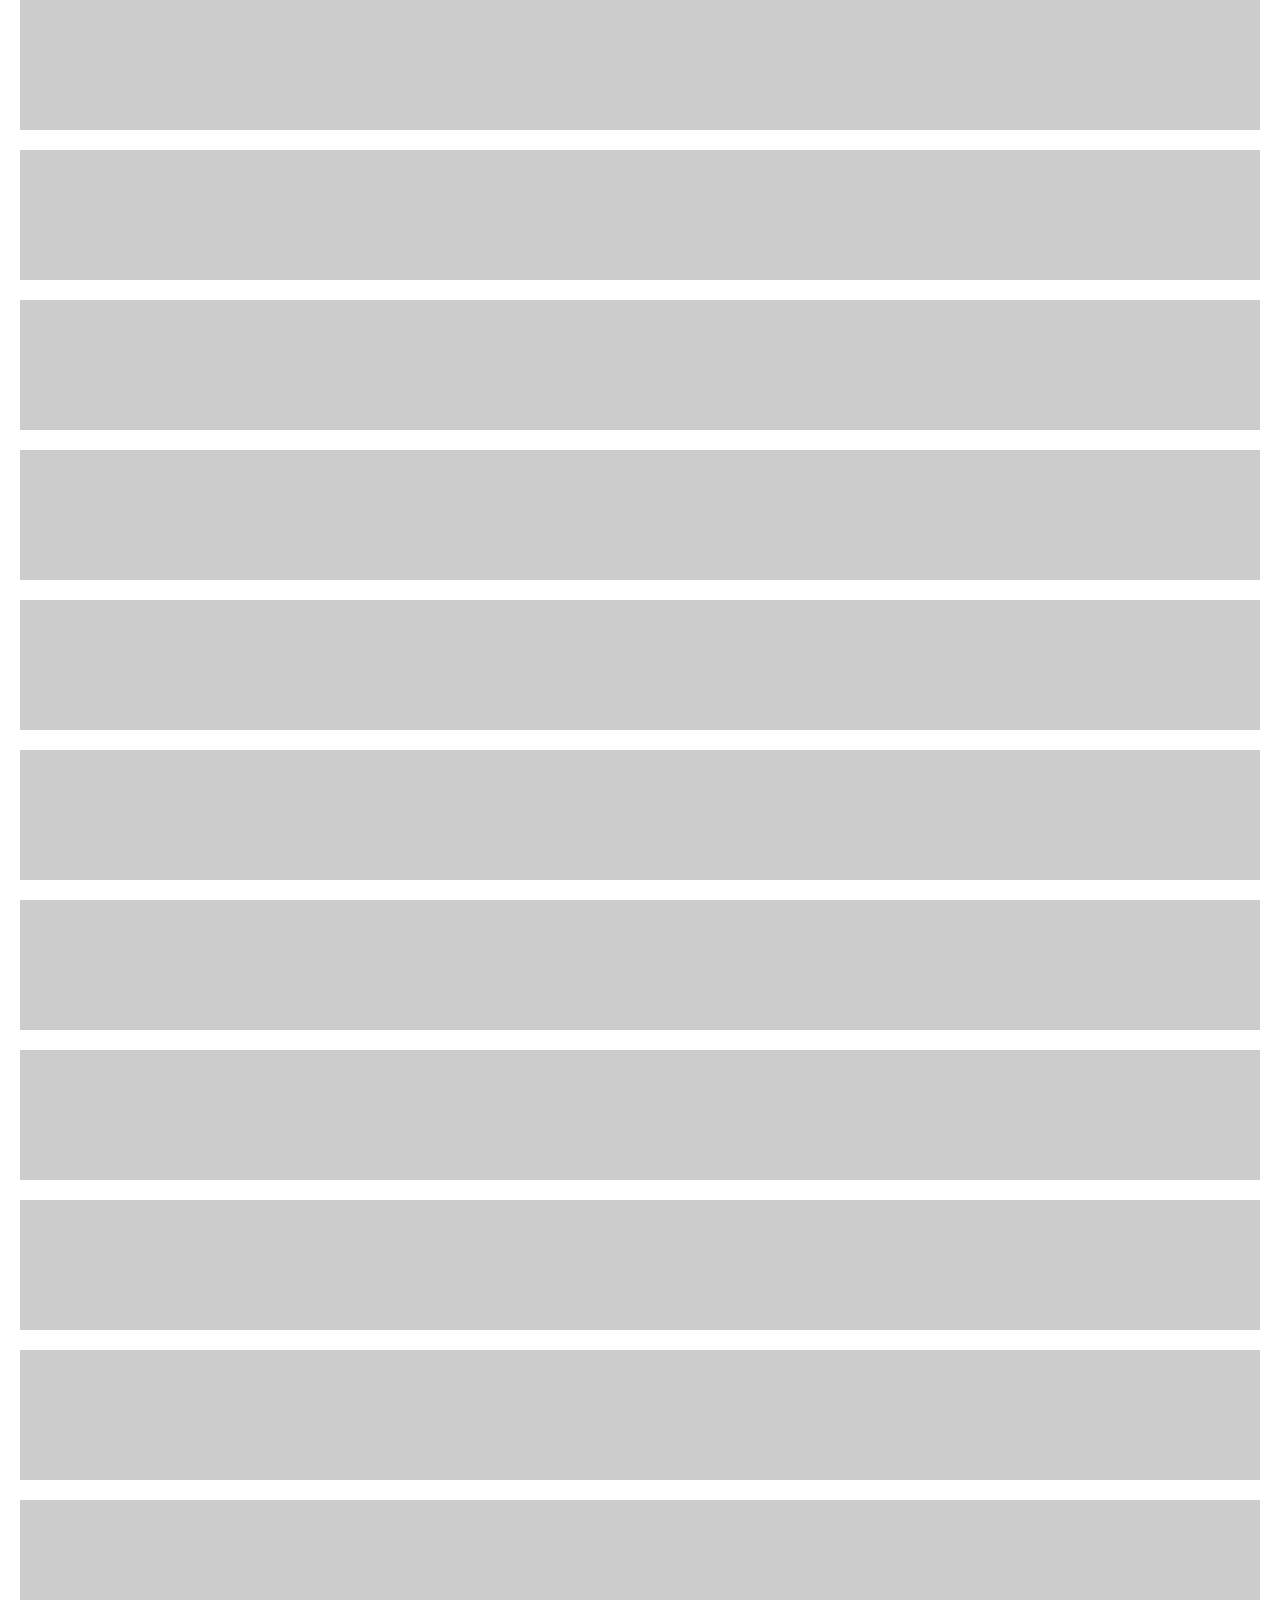
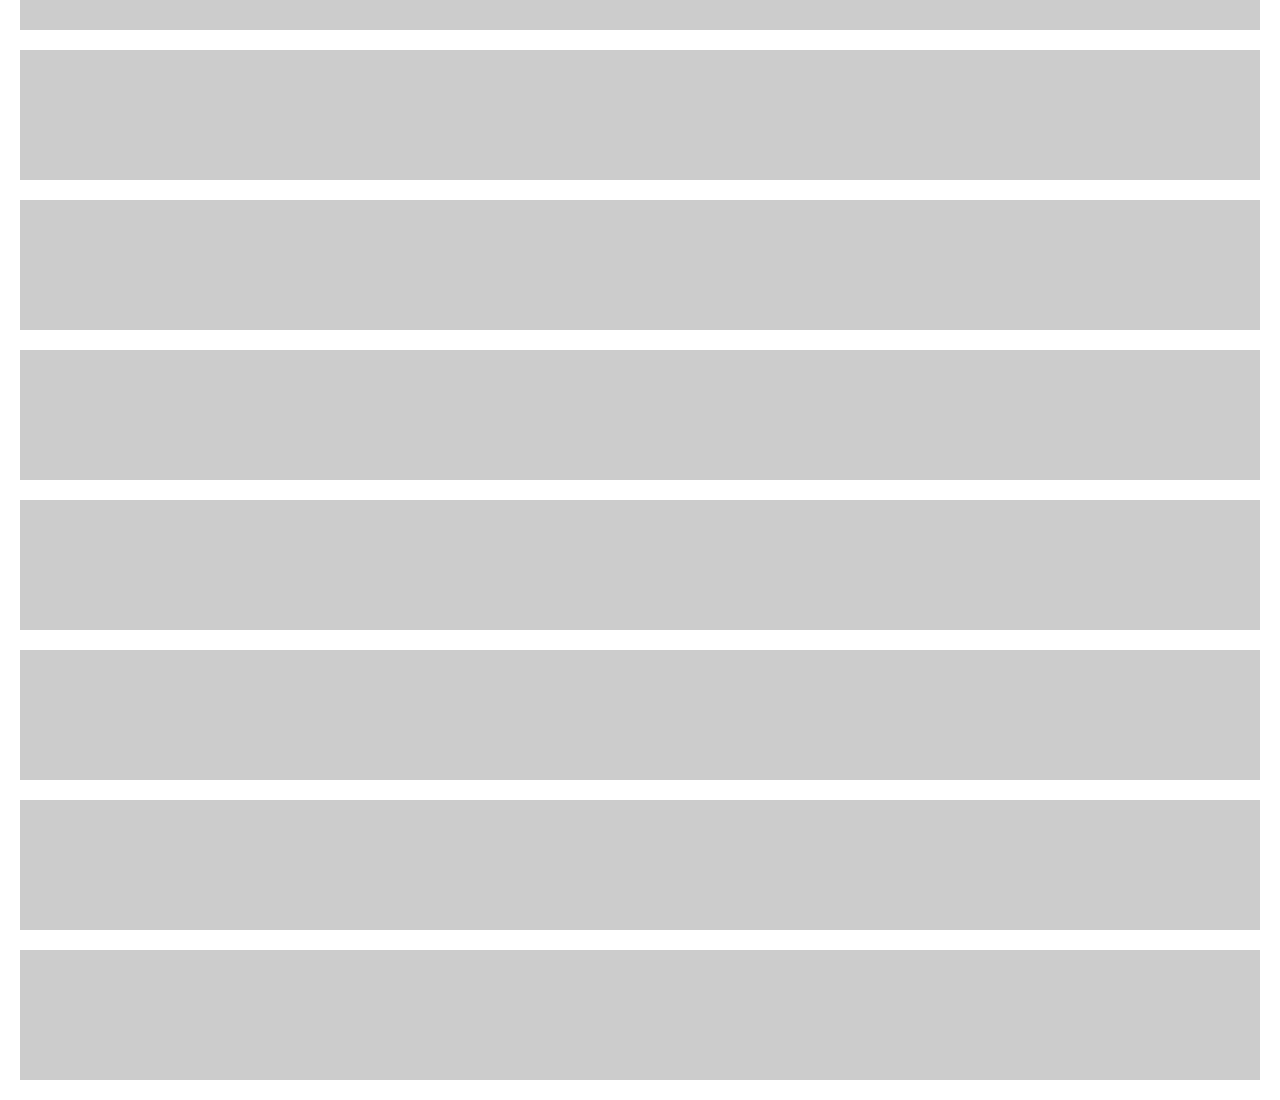
<file: recursos/librerias/efectos/aos-master/test/fixtures/aos.fixture.html>
<!DOCTYPE html>
<html>
  <head>
    <title></title>
    <style type="text/css">
      * {box-sizing: border-box;}
      body {
        margin: 0; padding: 0 20px; text-align: center;
      }
      .aos-item {
        width: 100%; height: 130px; margin: 0 0 20px 0; background: #ccc;
      }
    </style>
  </head>
  <body class="body">
    <div class="aos-item aos-item--1" data-aos="fade"></div>
    <div class="aos-item aos-item--2" data-aos="fade-up"></div>
    <div class="aos-item aos-item--3" data-aos="fade-down"></div>
    <div class="aos-item aos-item--4" data-aos="fade-left"></div>
    <div class="aos-item aos-item--5" data-aos="fade-right"></div>
    <div class="aos-item aos-item--6" data-aos="flip-up"></div>
    <div class="aos-item aos-item--7" data-aos="flip-down"></div>
    <div class="aos-item aos-item--8" data-aos="flip-left"></div>
    <div class="aos-item aos-item--9" data-aos="flip-right"></div>
    <div class="aos-item aos-item--10" data-aos="zoom-in"></div>
    <div class="aos-item aos-item--11" data-aos="zoom-in-up"></div>
    <div class="aos-item aos-item--12" data-aos="zoom-in-down"></div>
    <div class="aos-item aos-item--13" data-aos="zoom-in-left"></div>
    <div class="aos-item aos-item--14" data-aos="zoom-in-right"></div>
    <div class="aos-item aos-item--15" data-aos="slide-up"></div>
    <div class="aos-item aos-item--16" data-aos="slide-down"></div>
    <div class="aos-item aos-item--17" data-aos="slide-left"></div>
    <div class="aos-item aos-item--18" data-aos="slide-right"></div>
  </body>
</html>
</file>
<file: css/construccion.css>
*{
	margin:0px;
	padding: 0;
	font-family: sans-serif;
	cursor: default;
}

body{
	background: linear-gradient(120deg,#00abf0,#1da1f2 , #eee);
	box-sizing: border-box;
	position: relative;
}

.contenido{
	width: 100%;
}

.contenido h1{
	font-size: 55px;
	font-weight: 300;
	text-align:center;
	color:white;
}

.contenido h2{
	font-size: 40px;
	font-weight: 300;
	text-align:center;
	color:white;
	width:85%;
	margin: 50px auto 80px auto;
}

.contenido p{
	color: white;
	font-size: 30px;
	width:65%;
	margin: 0 auto;
	text-align: center;
}


/*linea*/

.linea{
	border: 3px solid whitesmoke;
	width: 65%;
	margin: 0 auto;
	border-radius: 5px;
}

/*redes sociales*/

.redes{
	position: absolute;
	top: 175%;
	left: 50%;
	transform: translate(-50% , -50%);
}

.redes ul{
	display: flex;
	list-style: none;
}

.redes ul li{
	padding:5px;
}

.redes ul li a{
	color:#fff;
	background: #303030;
	padding: 15px;
	font-size:20px;
	text-decoration: none;
	border-radius: 100%;
	box-shadow: 0px 1px 3px #000;
	transition: .5s;
	cursor: pointer;
}

#a:hover{
	background: linear-gradient(230deg,#fff , #eee);
}

#a:hover  .icon-facebook2{
	color:rgb(0, 69, 148);
	background: #fff;
	transition: .2s;
}

#b:hover{
	background: linear-gradient( 150deg ,#8a3ab9 , #bc2a8d, #fccc63 , #fbad50 );
}

#c:hover{
	background: linear-gradient(150deg,#075e54, #25d366 , #eee);
}


/*footer*/

footer{
	margin: 100px auto;
	text-align: center;


}

footer h4{
	font-weight: 300;
}

/*responsive telefono*/
@media screen and (max-width:425px){
	body{
		max-width: 425px;
	}
	.contenido{
		width: 100%;
	}

	.contenido h1{
		font-size: 30px;
	}

	.contenido h2{
		font-size: 20px;
	}

	.contenido p{
		font-size: 15px;
	}

	.contenido img{
		min-width: 150px;
		max-width: 390px;
	}

	/*redes telefono*/

	.redes{
		position: absolute;
		top: 83%;
		left: 50%;
		transform: translate(-50% , -50%);
	}
}

@media screen and (max-width:375px){
	body{
		max-width: 375px;
	}
	.contenido{
		width: 100%;
	}

	.contenido h1{
		font-size: 25px;
	}

	.contenido h2{
		font-size: 20px;
	}

	.contenido p{
		font-size: 15px;
	}

	.contenido img{
		min-width: 150px;
		max-width: 350px;
	}

	/*redes telefono*/

	.redes{
		position: absolute;
		top: 83%;
		left: 50%;
		transform: translate(-50% , -50%);
	}
}

/*responsive tablas*/

@media screen and (max-width:768px){
	body{
		max-width: 768px;
	}
	.contenido{
		width: 100%;
	}

	.contenido h1{
		font-size: 35px;
	}

	.contenido h2{
		font-size: 20px;
	}

	.contenido p{
		font-size: 15px;
	}

	.contenido img{
		width:730px;
	}

	/*redes telefono*/

	.redes{
		position: absolute;
		top: 85%;
		left: 50%;
		transform: translate(-50% , -50%);
	}
}

/*responsive laptops*/

@media screen and (min-width:1024px) and (max-width:1440px){
	body{
		min-width: 1024px;
		max-width: 1440px;
	}
	.contenido{
		width: 100%;
	}

	.contenido h1{
		font-size: 55px;
	}

	.contenido h2{
		font-size: 40px;
	}

	.contenido p{
		font-size: 25px;
	}

	.contenido img{
		width:1000px;
	}

	/*redes telefono*/

	.redes{
		position: absolute;
		top: 89%;
		left: 50%;
		transform: translate(-50% , -50%);
	}
}
</file>
<file: recursos/librerias/iconos/iconos/style.css>
@font-face {
  font-family: 'icomoon';
  src:  url('fonts/icomoon.eot?eek61u');
  src:  url('fonts/icomoon.eot?eek61u#iefix') format('embedded-opentype'),
    url('fonts/icomoon.ttf?eek61u') format('truetype'),
    url('fonts/icomoon.woff?eek61u') format('woff'),
    url('fonts/icomoon.svg?eek61u#icomoon') format('svg');
  font-weight: normal;
  font-style: normal;
  font-display: block;
}

[class^="icon-"], [class*=" icon-"] {
  /* use !important to prevent issues with browser extensions that change fonts */
  font-family: 'icomoon' !important;
  speak: never;
  font-style: normal;
  font-weight: normal;
  font-variant: normal;
  text-transform: none;
  line-height: 1;

  /* Better Font Rendering =========== */
  -webkit-font-smoothing: antialiased;
  -moz-osx-font-smoothing: grayscale;
}

.icon-chevron-up:before {
  content: "\e931";
}
.icon-coffee:before {
  content: "\e943";
}
.icon-credit-card:before {
  content: "\e951";
}
.icon-database:before {
  content: "\e954";
}
.icon-dollar-sign:before {
  content: "\e957";
}
.icon-home:before {
  content: "\e980";
}
.icon-menu:before {
  content: "\e998";
}
.icon-monitor:before {
  content: "\e9a2";
}
.icon-more-horizontal:before {
  content: "\e9a4";
}
.icon-more-vertical:before {
  content: "\e9a5";
}
.icon-group:before {
  content: "\ea4b";
}
.icon-like:before {
  content: "\e900";
}
.icon-data:before {
  content: "\e901";
}
.icon-menu1:before {
  content: "\e9be";
}
.icon-menu2:before {
  content: "\e9bf";
}
.icon-menu3:before {
  content: "\e9c0";
}
.icon-menu4:before {
  content: "\e9c1";
}
.icon-google:before {
  content: "\ea89";
}
.icon-facebook2:before {
  content: "\ea92";
}
.icon-instagram1:before {
  content: "\ea93";
}
.icon-whatsapp:before {
  content: "\ea94";
}
.icon-twitter1:before {
  content: "\ea97";
}
.icon-paypal:before {
  content: "\ead9";
}
</file>
<file: recursos/librerias/iconos/iconos/demo-files/demo.css>
body {
  padding: 0;
  margin: 0;
  font-family: sans-serif;
  font-size: 1em;
  line-height: 1.5;
  color: #555;
  background: #fff;
}
h1 {
  font-size: 1.5em;
  font-weight: normal;
}
small {
  font-size: .66666667em;
}
a {
  color: #e74c3c;
  text-decoration: none;
}
a:hover, a:focus {
  box-shadow: 0 1px #e74c3c;
}
.bshadow0, input {
  box-shadow: inset 0 -2px #e7e7e7;
}
input:hover {
  box-shadow: inset 0 -2px #ccc;
}
input, fieldset {
  font-family: sans-serif;
  font-size: 1em;
  margin: 0;
  padding: 0;
  border: 0;
}
input {
  color: inherit;
  line-height: 1.5;
  height: 1.5em;
  padding: .25em 0;
}
input:focus {
  outline: none;
  box-shadow: inset 0 -2px #449fdb;
}
.glyph {
  font-size: 16px;
  width: 15em;
  padding-bottom: 1em;
  margin-right: 4em;
  margin-bottom: 1em;
  float: left;
  overflow: hidden;
}
.liga {
  width: 80%;
  width: calc(100% - 2.5em);
}
.talign-right {
  text-align: right;
}
.talign-center {
  text-align: center;
}
.bgc1 {
  background: #f1f1f1;
}
.fgc1 {
  color: #999;
}
.fgc0 {
  color: #000;
}
p {
  margin-top: 1em;
  margin-bottom: 1em;
}
.mvm {
  margin-top: .75em;
  margin-bottom: .75em;
}
.mtn {
  margin-top: 0;
}
.mtl, .mal {
  margin-top: 1.5em;
}
.mbl, .mal {
  margin-bottom: 1.5em;
}
.mal, .mhl {
  margin-left: 1.5em;
  margin-right: 1.5em;
}
.mhmm {
  margin-left: 1em;
  margin-right: 1em;
}
.mls {
  margin-left: .25em;
}
.ptl {
  padding-top: 1.5em;
}
.pbs, .pvs {
  padding-bottom: .25em;
}
.pvs, .pts {
  padding-top: .25em;
}
.unit {
  float: left;
}
.unitRight {
  float: right;
}
.size1of2 {
  width: 50%;
}
.size1of1 {
  width: 100%;
}
.clearfix:before, .clearfix:after {
  content: " ";
  display: table;
}
.clearfix:after {
  clear: both;
}
.hidden-true {
  display: none;
}
.textbox0 {
  width: 3em;
  background: #f1f1f1;
  padding: .25em .5em;
  line-height: 1.5;
  height: 1.5em;
}
#testDrive {
  display: block;
  padding-top: 24px;
  line-height: 1.5;
}
.fs0 {
  font-size: 16px;
}
.fs1 {
  font-size: 24px;
}
.fs2 {
  font-size: 32px;
}
.fs3 {
  font-size: 32px;
}
</file>
<file: recursos/librerias/efectos/aos-master/demo/css/styles.css>
body {
  font-family: Helvetica,Tahoma;
}

*,
*:before,
*:after {
  box-sizing: border-box;
}

.aos-all {
  width: 1000px;
  max-width: 98%;
  margin: 10vh auto 0 auto;
}

.aos-item {
  display: inline-block;
  float: left;
  width: 33.3333%;
  height: 300px;
  padding: 20px;
}

.aos-item__inner {
  position: relative;
  width: 100%;
  height: 100%;
  float: left;
  background: #1da4e2;
  line-height: 260px;
  text-align: center;
  color: #fff;
}

@media screen and (max-width: 800px) {
  .aos-item {
    width: 50%;
  }
}
</file>
